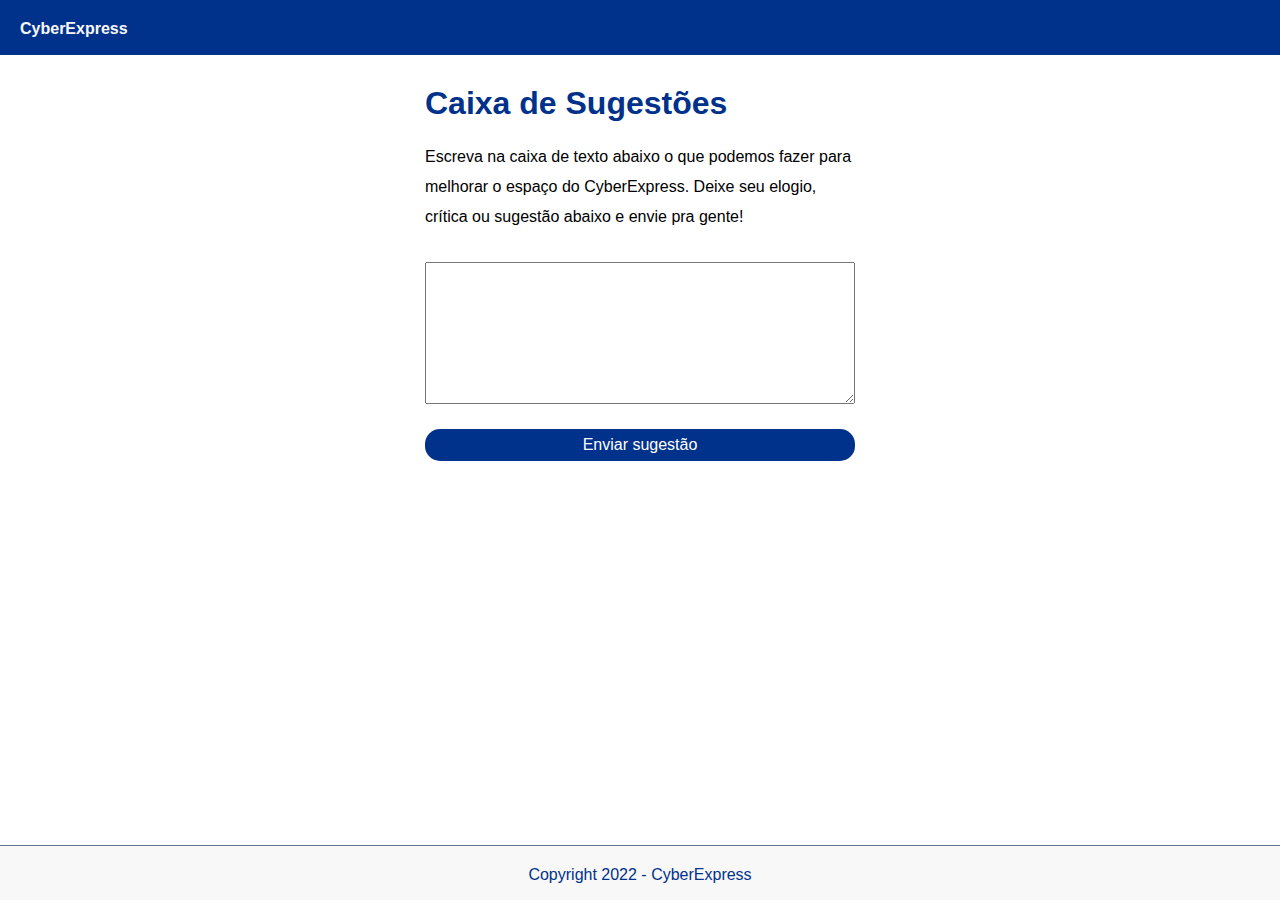
<file: (FORMULÁRIO) Caixa de sugestões/index.html>
<!DOCTYPE html>
 <html lang="pt-br">
 <head>
     <meta charset="UTF-8">
     <meta name="viewport" content="width=device-width, initial-scale=1.0">
     <title>CyberExpress - Caixa de sugestões</title>
     <link rel="stylesheet" type="text/css" href="estilo.css"/>
 </head>
 <body>
     <header>
         <span>CyberExpress</span>
     </header>
     <main>
         <h1>Caixa de Sugestões</h1>

         <p>Escreva na caixa de texto abaixo o que podemos fazer para melhorar
         o espaço do CyberExpress. Deixe seu elogio, crítica ou sugestão abaixo e
         envie pra gente!</p>

         <form action="https://www.devmedia.com.br/codigos/formularios/aula2/">
             <textarea name="sugestao"></textarea>
             <button type="submit">Enviar sugestão</button>
         </form>
     </main>
     <footer>
         Copyright 2022 - CyberExpress
     </footer>
 </body>
 </html>
</file>
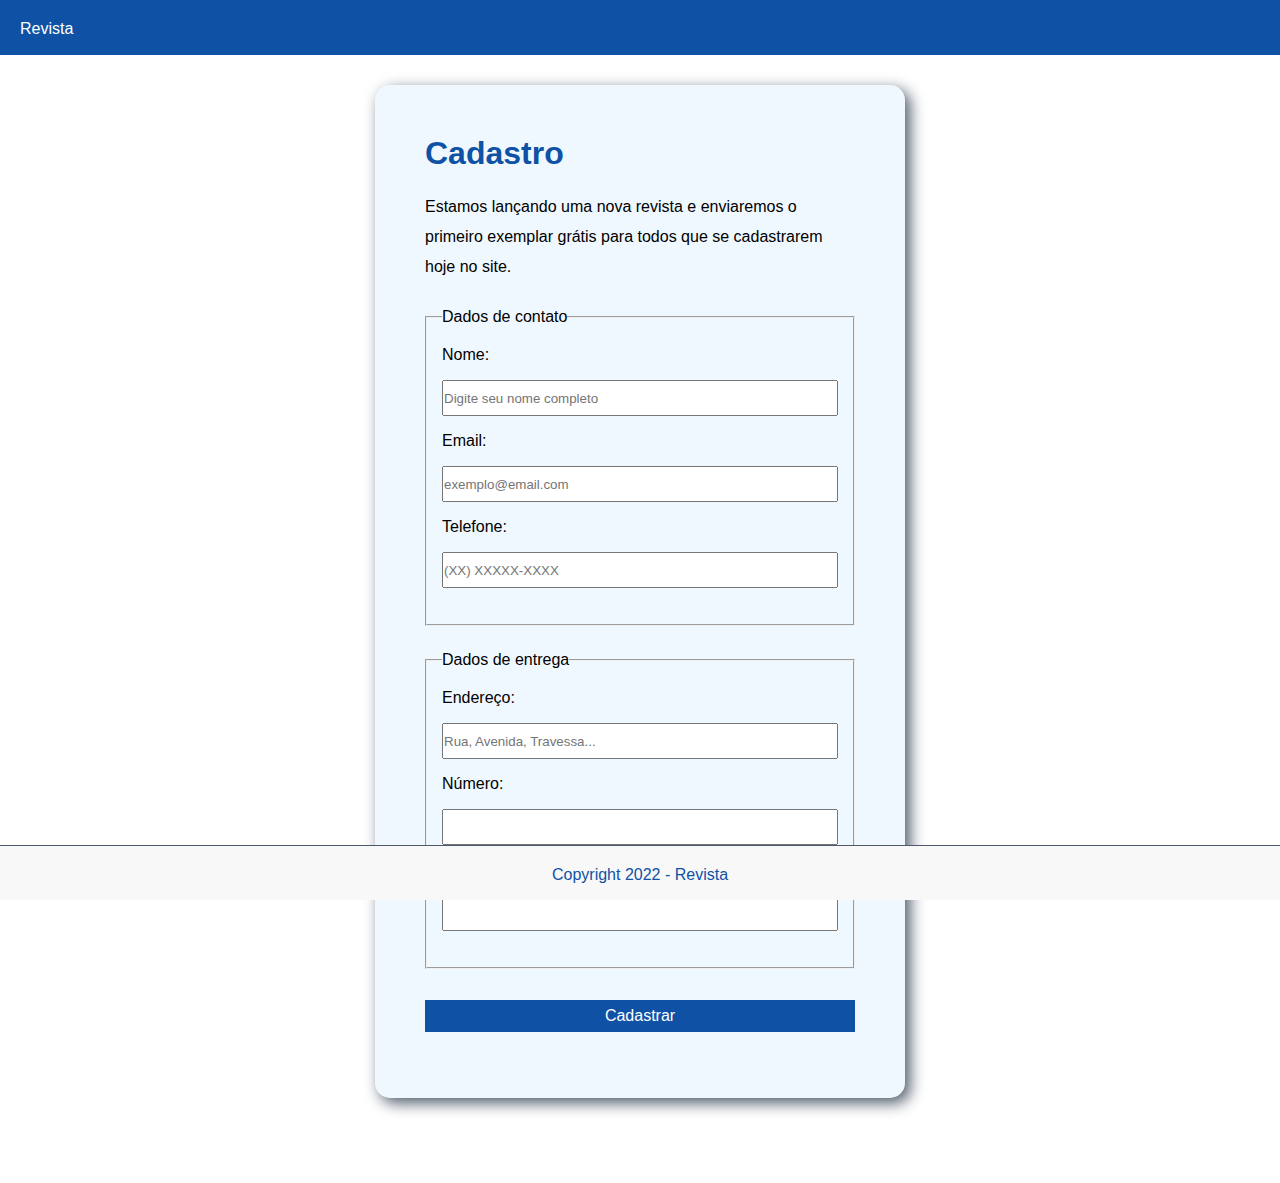
<file: (FORMULÁRIO) Fieldset/index.html>
<!DOCTYPE html>
<html lang="pt-br">
<head>
    <meta charset="UTF-8">
    <meta name="viewport" content="width=device-width, initial-scale=1.0">
    <title>Cadastro - Receba um brince casa</title>
    <link rel="stylesheet" type="text/css" href="fieldset.css"/>
</head>
<body>
    <header>
        <span>Revista</span>
    </header>
    <main>
        <h1>Cadastro</h1>

        <p>Estamos lançando uma nova revista e enviaremos o primeiro exemplar grátis para todos que se cadastrarem hoje no site.</p>

        <form action="https://www.devmedia.com.br/codigos/formularios/aula8/">

            <fieldset>
                <legend>Dados de contato</legend>

                <label>Nome: </label>
                <input placeholder="Digite seu nome completo" required type="text" name="nome"/>

                <label>Email:</label>
                <input placeholder="exemplo@email.com" type="email" name="email" />

                <label>Telefone:</label>
                <input placeholder="(XX) XXXXX-XXXX" type="tel" name="telefone" />
            </fieldset>

            <fieldset>
                <legend>Dados de entrega</legend>

                <label>Endereço:</label>
                <input placeholder="Rua, Avenida, Travessa..." type="text" name="endereco" />

                <label>Número:</label>
                <input type="number" name="numero" />

                <label>Complemento:</label>
                <input type="text" name="complemento" />
            </fieldset>

            <button type="submit">Cadastrar</button>

        </form>
    </main>
    <footer>
        Copyright 2022 - Revista
    </footer>
</body>
</html>
</file>
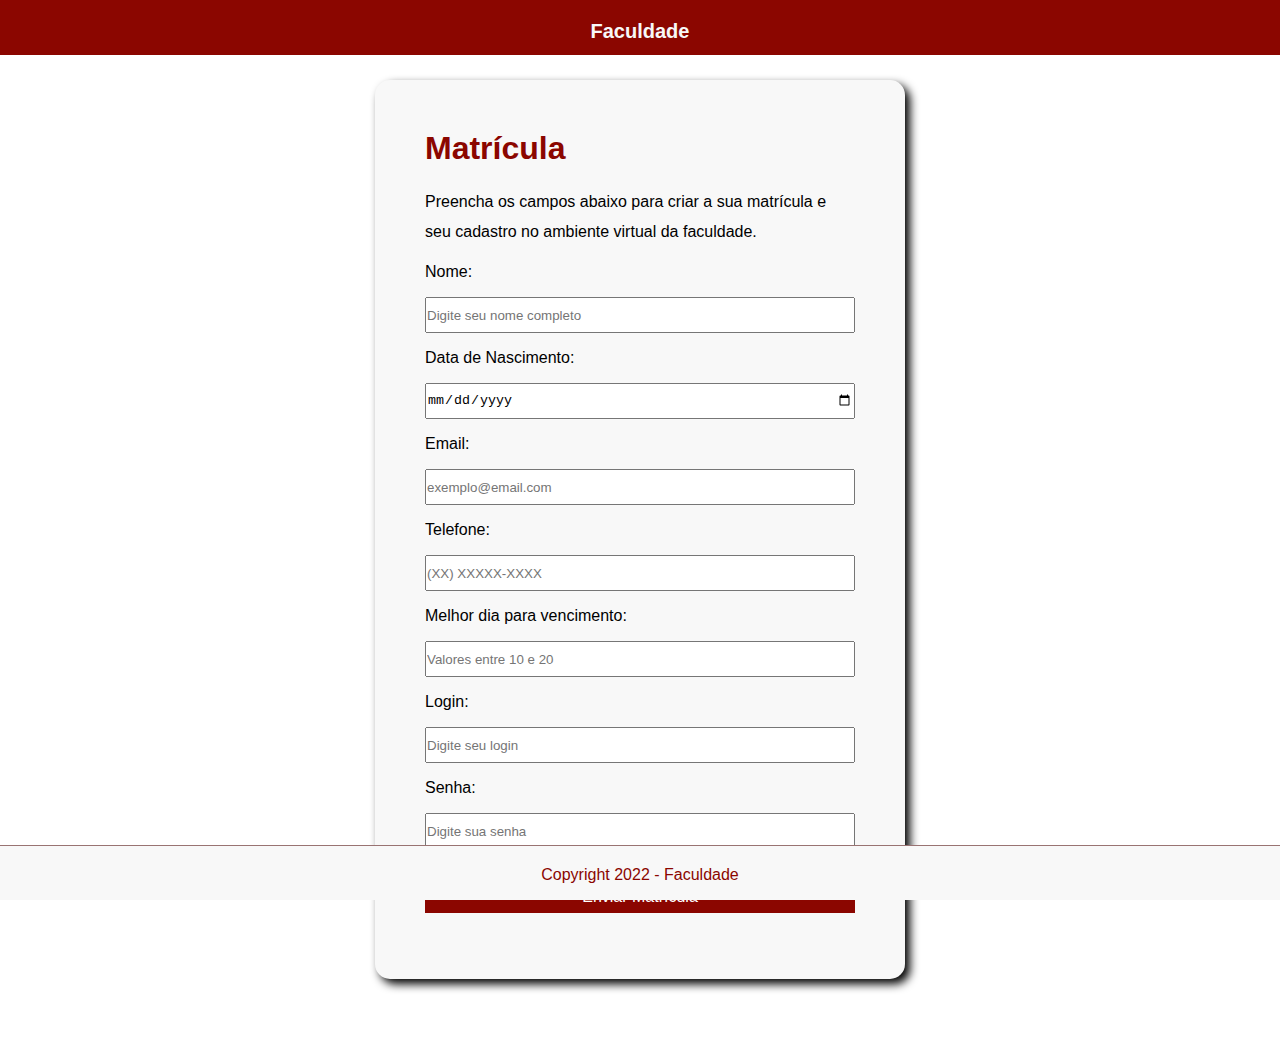
<file: (FORMULÁRIO) Matrícula/index.html>
<!DOCTYPE html>
<html lang="pt-br">
<head>
    <meta charset="UTF-8">
    <meta name="viewport" content="width=device-width, initial-scale=1.0">
    <title>Faculdade - Matrícula</title>
    <link rel="stylesheet" type="text/css" href="faculdade.css"/>
</head>
<body>
    <header>
        <span>Faculdade</span>
    </header>
    <main>
        <h1>Matrícula</h1>

        <p>Preencha os campos abaixo para criar a sua matrícula e seu cadastro no ambiente virtual da faculdade.</p>

        <form action="https://www.devmedia.com.br/codigos/formularios/aula3/">

            <label>Nome: </label>
            <input placeholder="Digite seu nome completo" type="text" name="nome" required />

            <label>Data de Nascimento: </label>
            <input type="date" name="data_nascimento" max="2004-03-01" required/>

            <label>Email:</label>
            <input placeholder="exemplo@email.com" type="email" name="email" required />

            <label>Telefone:</label>
            <input placeholder="(XX) XXXXX-XXXX" type="tel" name="telefone" minlength="14" required />

            <label>Melhor dia para vencimento:</label>
            <input placeholder="Valores entre 10 e 20" type="number" name="dia_vencimento" min="10" max="20" required />

            <label>Login:</label>
            <input placeholder="Digite seu login" type="text" name="login" minlength="3" required/>

            <label>Senha:</label>
            <input placeholder="Digite sua senha" type="password" name="senha" minlength="4" maxlength="8" required />

            <button type="submit">Enviar Matrícula</button>

        </form>
    </main>
    <footer>
        Copyright 2022 - Faculdade
    </footer>
</body>
</html>
</file>
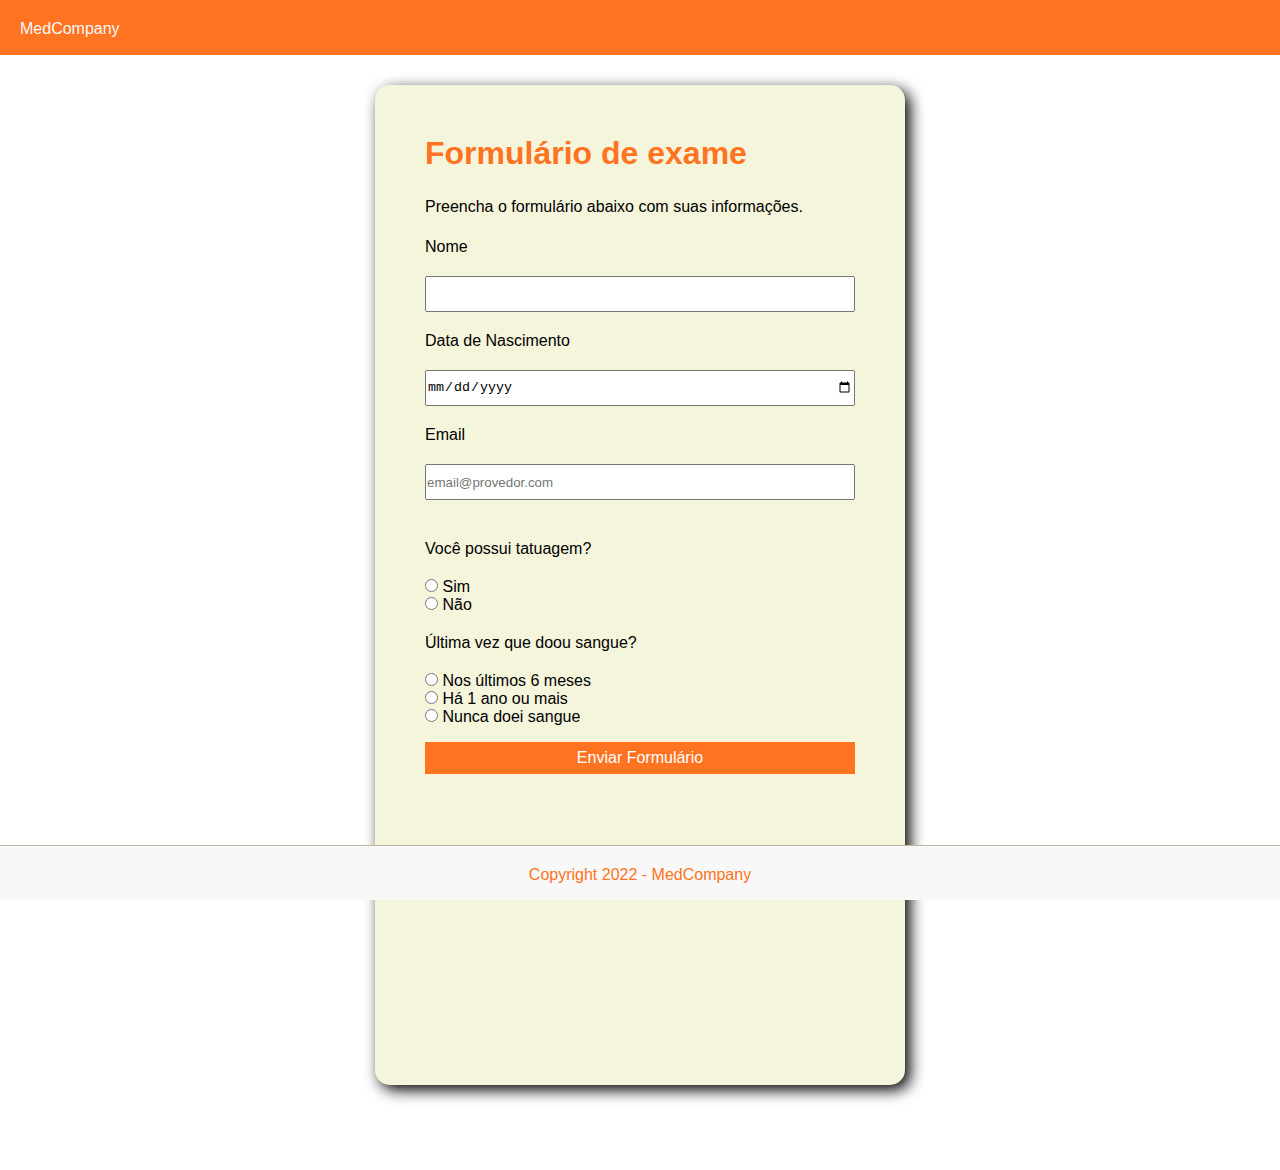
<file: (FORMULÁRIO) Médico/index.html>
<!DOCTYPE html>
<html lang="pt-br">
<head>
    <meta charset="UTF-8">
    <meta name="viewport" content="width=device-width, initial-scale=1.0">
    <title>MedCompany - Formulário de Exame</title>
    <link rel="stylesheet" type="text/css" href="medico.css"/>
</head>
<body>
    <header>
        <span>MedCompany</span>
    </header>
    <main>
        <h1>Formulário de exame</h1>

        <p>Preencha o formulário abaixo com suas informações.</p>

        <form action="https://www.devmedia.com.br/codigos/formularios/aula6/">
            <label>Nome</label>
            <input type="text" name="nome" class="inputText" required />
            <label>Data de Nascimento</label>
            <input type="date" name="data_nascimento" class="inputText" required />
            <label>Email</label>
            <input type="email" name="email" class="inputText" placeholder="email@provedor.com" required />

            <div class="categoria categoria-tatuagem">
                <h2 class="titulo-categoria">Você possui tatuagem?</h2>
                <div class="grupo-opcao">
                    <input type="radio" name="tatuagem" value="sim" id="tatuagem-sim" required />
                    <label for="tatuagem-sim">Sim</label>
                </div>
                <div class="grupo-opcao">
                    <input type="radio" name="tatuagem" value="não" id="tatuagem-nao" />
                    <label for="tatuagem-nao">Não</label>
                </div>
            </div>

            <div class="categoria categoria-doacao">
                <h2 class="titulo-categoria">Última vez que doou sangue?</h2>
                <div class="grupo-opcao">
                    <input type="radio" name="doacao" value="6 meses" id="doacao-meses" required />
                    <label for="doacao-meses">Nos últimos 6 meses</label>
                </div>
                <div class="grupo-opcao">
                    <input type="radio" name="doacao" value="1 ano" id="doacao-ano" />
                    <label for="doacao-ano">Há 1 ano ou mais</label>
                </div>
                <div class="grupo-opcao">
                    <input type="radio" name="doacao" value="nunca" id="doacao-nunca" />
                    <label for="doacao-nunca">Nunca doei sangue</label>
                </div>
            </div>

            <button type="submit">Enviar Formulário</button>

        </form>
    </main>
    <footer>
        Copyright 2022 - MedCompany
    </footer>
</body>
</html>
</file>
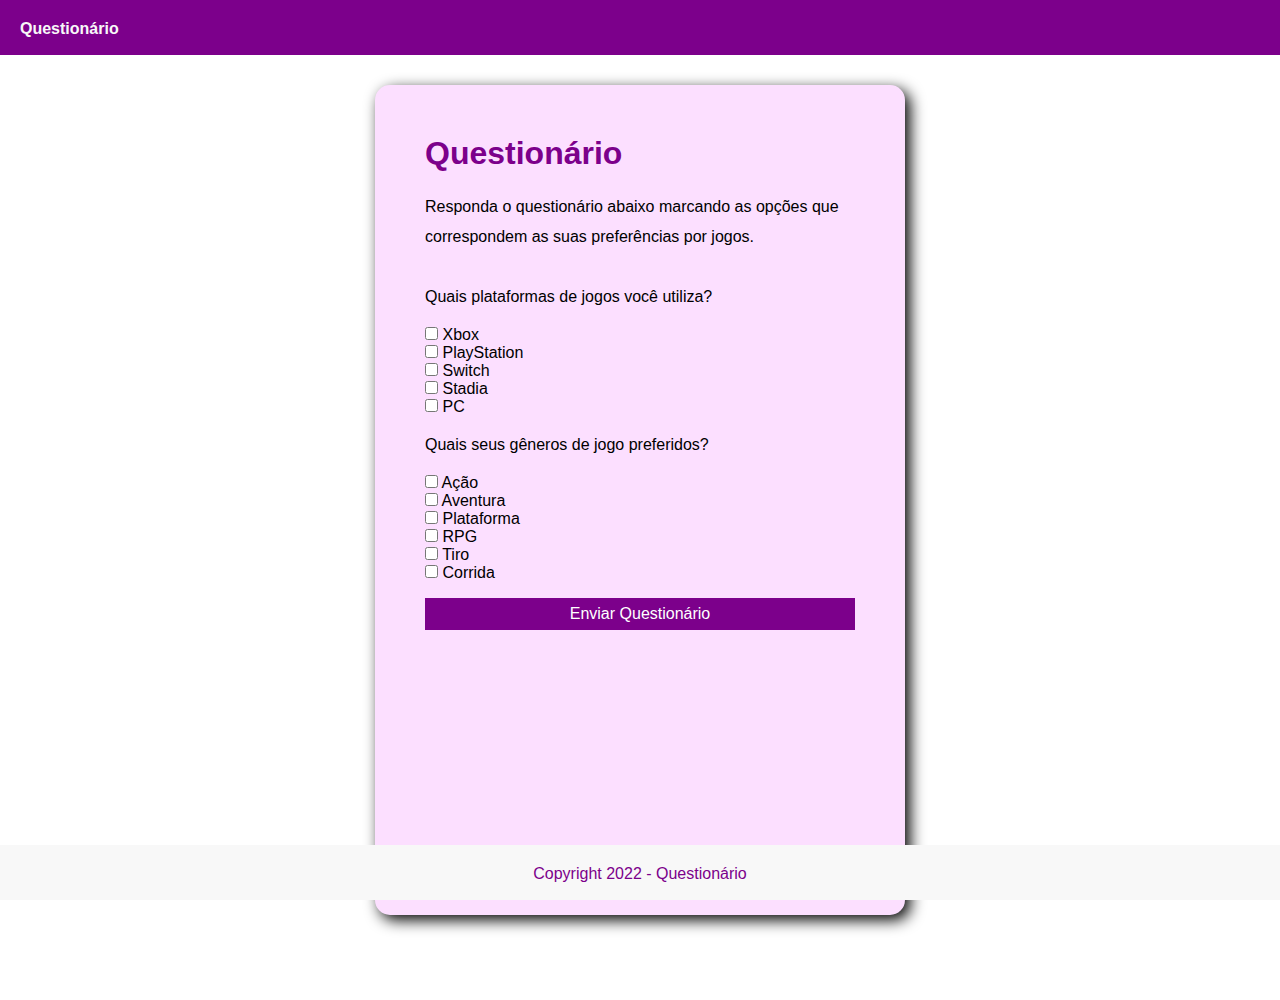
<file: (FORMULÁRIO) Questionário/index.html>
<!DOCTYPE html>
<html lang="pt-br">
<head>
    <meta charset="UTF-8">
    <meta name="viewport" content="width=device-width, initial-scale=1.0">
    <title>Questionário - Seu tipo de jogo favorito</title>
    <link rel="stylesheet" type="text/css" href="questionario.css"/>
</head>
<body>
    <header>
        <span>Questionário</span>
    </header>
    <main>
        <h1>Questionário</h1>

        <p>Responda o questionário abaixo marcando as opções que correspondem as suas preferências por jogos.</p>

        <form action="https://www.devmedia.com.br/codigos/formularios/aula5/">


            <div class="categoria categoria-plataformas">
                <h2 class="titulo-categoria">Quais plataformas de jogos você utiliza?</h2>

                <div class="grupo-opcao">
                    <input type="checkbox" id="check-xbox" name="plataformas[]" value="Xbox">
                    <label for="check-xbox">Xbox</label>
                </div>

                <div class="grupo-opcao">
                    <input type="checkbox" id="check-ps" name="plataformas[]" value="PlayStation">
                    <label for="check-ps">PlayStation</label>
                </div>

                <div class="grupo-opcao">
                    <input type="checkbox" id="check-switch" name="plataformas[]" value="Switch">
                    <label for="check-switch">Switch</label>
                </div>

                <div class="grupo-opcao">
                    <input type="checkbox" id="check-stadia" name="plataformas[]" value="Stadia">
                    <label for="check-stadia">Stadia</label>
                </div>

                <div class="grupo-opcao">
                    <input type="checkbox" id="check-pc" name="plataformas[]" value="PC">
                    <label for="check-pc">PC</label>
                </div>
            </div>

            <div class="categoria categoria-generos">
                <h2 class="titulo-categoria">Quais seus gêneros de jogo preferidos?</h2>

                <div class="grupo-opcao">
                    <input type="checkbox" id="check-acao" name="generos[]" value="Acao">
                    <label for="check-acao">Ação</label>
                </div>

                <div class="grupo-opcao">
                    <input type="checkbox" id="check-aventura" name="generos[]" value="Aventura">
                    <label for="check-aventura">Aventura</label>
                </div>

                <div class="grupo-opcao">
                    <input type="checkbox" id="check-plataforma" name="generos[]" value="Plataforma">
                    <label for="check-plataforma">Plataforma</label>
                </div>

                <div class="grupo-opcao">
                    <input type="checkbox" id="check-rpg" name="generos[]" value="RPG">
                    <label for="check-rpg">RPG</label>
                </div>

                <div class="grupo-opcao">
                    <input type="checkbox" id="check-tiro" name="generos[]" value="Tiro">
                    <label for="check-tiro">Tiro</label>
                </div>

                <div class="grupo-opcao">
                    <input type="checkbox" id="check-corrida" name="generos[]" value="Corrida">
                    <label for="check-corrida">Corrida</label>
                </div>
            </div>

            <button type="submit">Enviar Questionário</button>

        </form>
    </main>
    <footer>
        Copyright 2022 - Questionário
    </footer>
</body>
</html>
</file>
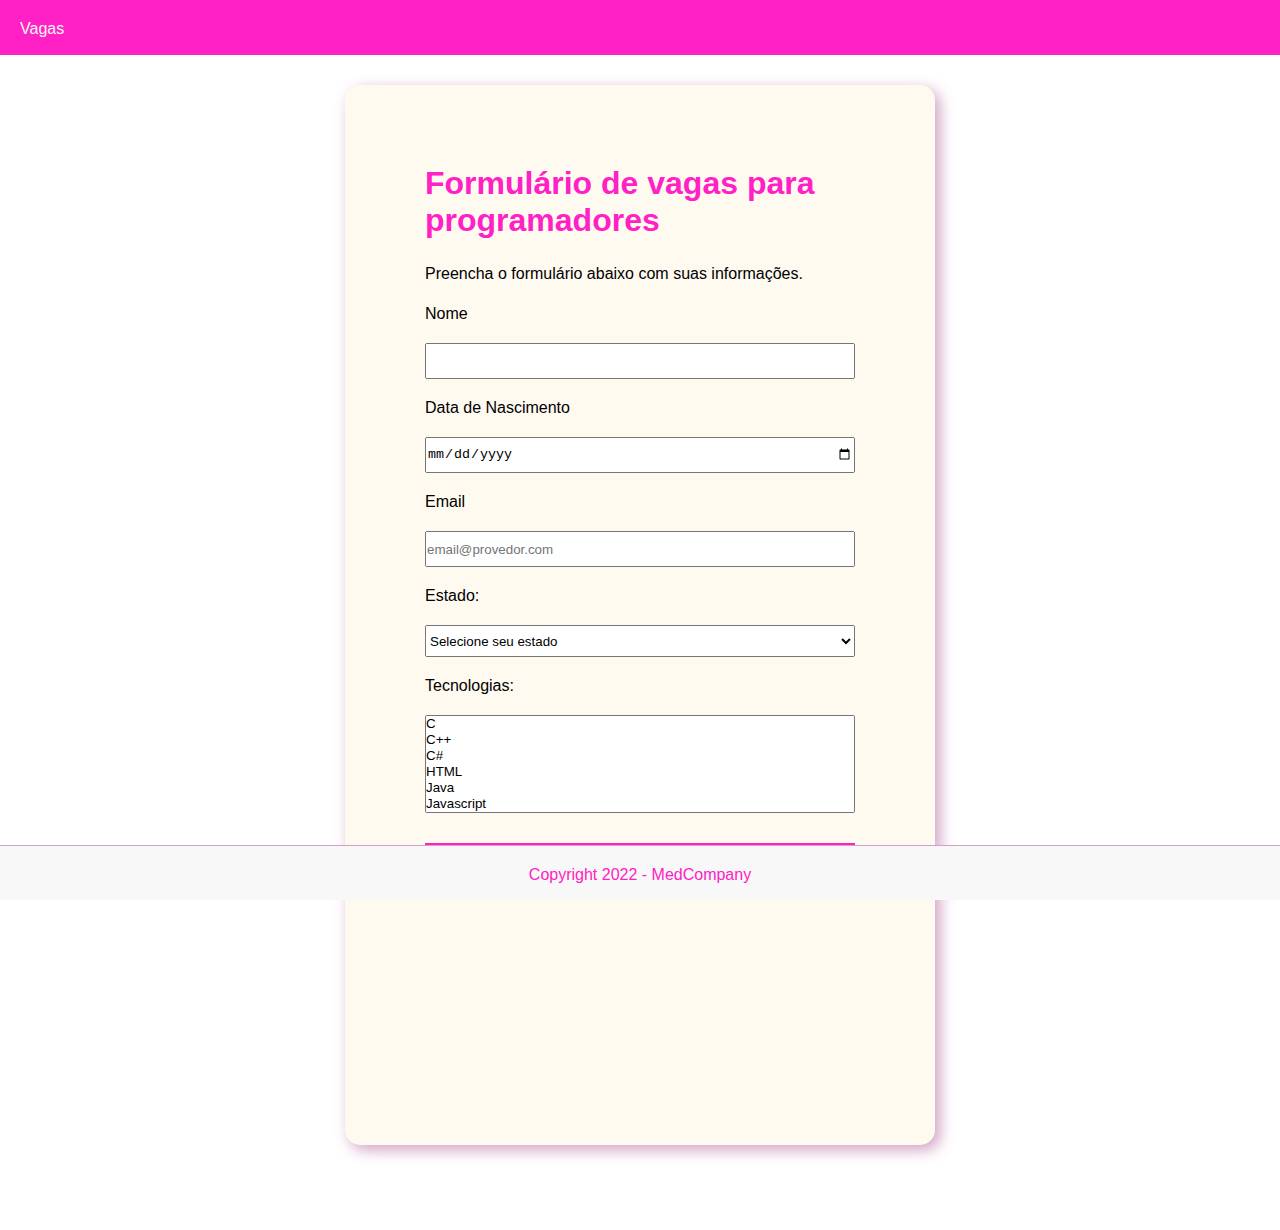
<file: (FORMULÁRIO) Vagas/index.html>
<!DOCTYPE html>
<html lang="pt-br">
<head>
    <meta charset="UTF-8">
    <meta name="viewport" content="width=device-width, initial-scale=1.0">
    <title>Vagas para programadores</title>
    <link rel="stylesheet" type="text/css" href="vagas.css"/>
</head>
<body>
    <header>
        <span>Vagas</span>
    </header>
    <main>
        <h1>Formulário de vagas para programadores</h1>

        <p>Preencha o formulário abaixo com suas informações.</p>

        <form action="https://www.devmedia.com.br/codigos/formularios/aula7/">
            <label>Nome</label>
            <input type="text" name="nome" class="inputText" required />
            <label>Data de Nascimento</label>
            <input type="date" name="data_nascimento" class="inputText" required />
            <label>Email</label>
            <input type="email" name="email" class="inputText" placeholder="email@provedor.com" required />
            <label>Estado:</label>
            <select class="select" name="estado" required>
                <option value="">Selecione seu estado</option>
                <option value="AC">Acre</option>
                <option value="AL">Alagoas</option>
                <option value="AP">Amapá</option>
                <option value="AM">Amazonas</option>
                <option value="BA">Bahia</option>
                <option value="CE">Ceará</option>
                <option value="DF">Distrito Federal</option>
                <option value="ES">Espírito Santo</option>
                <option value="GO">Goiás</option>
                <option value="MA">Maranhão</option>
                <option value="MT">Mato Grosso</option>
                <option value="MS">Mato Grosso do Sul</option>
                <option value="MG">Minas Gerais</option>
                <option value="PA">Pará</option>
                <option value="PB">Paraíba</option>
                <option value="PR">Paraná</option>
                <option value="PB">Pernambuco</option>
                <option value="PI">Piauí</option>
                <option value="RJ">Rio de Janeiro</option>
                <option value="RN">Rio Grande do Norte</option>
                <option value="RS">Rio Grande do Sul</option>
                <option value="RO">Rondônia</option>
                <option value="RR">Roraima</option>
                <option value="SC">Santa Catarina</option>
                <option value="SP">São Paulo</option>
                <option value="SE">Sergipe</option>
                <option value="TO">Tocantins</option>
            </select>
            <label>Tecnologias:</label>
            <select class="selectMultiple" name="tecnologias[]" size="6" multiple>
                <option value="C">C</option>
                <option value="C++">C++</option>
                <option value="C#">C#</option>
                <option value="HTML">HTML</option>
                <option value="Java">Java</option>
                <option value="Javascript">Javascript</option>
                <option value="PHP">PHP</option>
                <option value="Python">Python</option>
                <option value="Ruby">Ruby</option>
                <option value="XML">XML</option>
            </select>

            <button type="submit">Enviar Formulário</button>

        </form>
    </main>
    <footer>
        Copyright 2022 - MedCompany
    </footer>
</body>
</html>
</file>
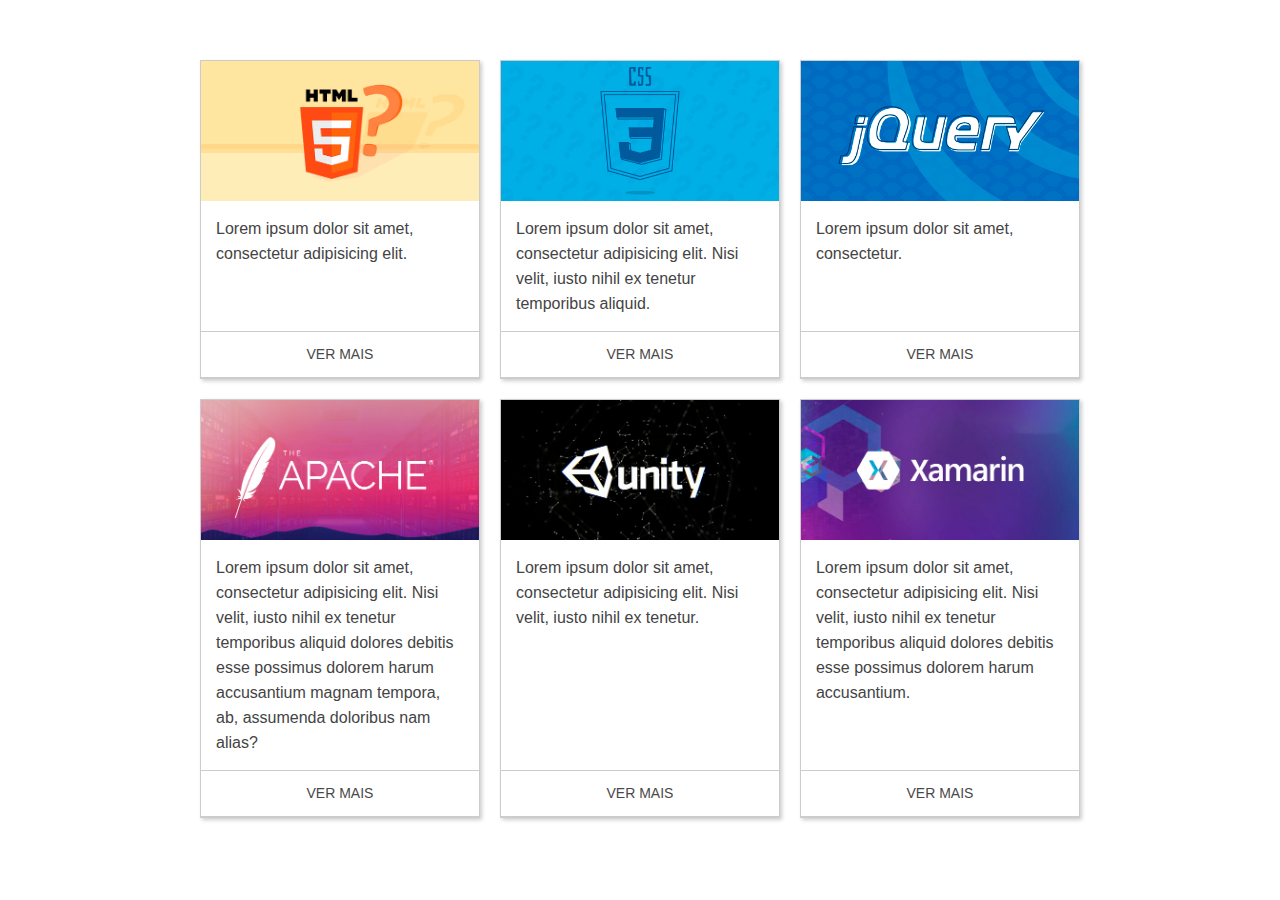
<file: conteudo-adaptavel-flexbox/index.html>
<!DOCTYPE html>
<html>
	<head>
		<title>Exemplo Flex - DevMedia</title>
		<meta name="viewport" content="width=device-width">
		<link rel="stylesheet" type="text/css" href="css/style.css">
	</head>
	<body>
		<main>
			<div class="wrapper">
				<div class="block">
					<div class="block-img">
						<img src="img/html5.png" alt="HTML5">
					</div>
					<div class="block-desc">
						Lorem ipsum dolor sit amet, consectetur adipisicing elit.
					</div>
					<div class="block-link">
						<a href="#">Ver mais</a>
					</div>
				</div>

				<div class="block">
					<div class="block-img">
						<img src="img/css3.png" alt="CSS3">
					</div>
					<div class="block-desc">
						Lorem ipsum dolor sit amet, consectetur adipisicing elit. Nisi velit, iusto nihil ex tenetur temporibus aliquid.
					</div>
					<div class="block-link">
						<a href="#">Ver mais</a>
					</div>
				</div>

				<div class="block">
					<div class="block-img">
						<img src="img/jquery.png" alt="jQuery">
					</div>
					<div class="block-desc">
						Lorem ipsum dolor sit amet, consectetur.
					</div>
					<div class="block-link">
						<a href="#">Ver mais</a>
					</div>
				</div>

				<div class="block">
					<div class="block-img">
						<img src="img/apache.jpg" alt="Apache">
					</div>
					<div class="block-desc">
						Lorem ipsum dolor sit amet, consectetur adipisicing elit. Nisi velit, iusto nihil ex tenetur temporibus aliquid dolores debitis esse
						possimus dolorem harum accusantium magnam tempora, ab, assumenda doloribus nam alias?
					</div>
					<div class="block-link">
						<a href="#">Ver mais</a>
					</div>
				</div>

				<div class="block">
					<div class="block-img">
						<img src="img/unity.jpg" alt="Unity 3D">
					</div>
					<div class="block-desc">
						Lorem ipsum dolor sit amet, consectetur adipisicing elit. Nisi velit, iusto nihil ex tenetur.
					</div>
					<div class="block-link">
						<a href="#">Ver mais</a>
					</div>
				</div>
				
				<div class="block">
					<div class="block-img">
						<img src="img/xamarin.jpg" alt="Xamarin">
					</div>
					<div class="block-desc">
						Lorem ipsum dolor sit amet, consectetur adipisicing elit. Nisi velit, iusto nihil ex tenetur temporibus aliquid dolores debitis esse
						possimus dolorem harum accusantium.
					</div>
					<div class="block-link">
						<a href="#">Ver mais</a>
					</div>
				</div>
			</div>
		</main>
	</body>
</html>
</file>
<file: (FORMULÁRIO) Caixa de sugestões/estilo.css>
*
{
    margin: 0;
    padding: 0;
}

header
{
    width: 100%;
    height: 55px;
    padding: 20px;
    box-sizing: border-box;
    background: #00318b;
    color: #f8f8f8;
    font-family: sans-serif;
    font-size: 16px;
    font-weight: bold;
}

footer
{
    width: 100%;
    height: 55px;
    position: fixed;
    bottom: 0;
    padding: 20px;
    box-sizing: border-box;
    text-align: center;
    font-family: sans-serif;
    background: #f8f8f8;
    color: #00318b;
    border-top: #637595 1px solid;
}

main {
    display: flex;
    flex-direction: column;
    width: 100%;
    max-width: 430px;
    margin: 30px auto;
    height: 100%;
}

form {
    display: flex;
    flex-direction: column;
    width: 100%;
}

textarea {
    height: 120px;
    margin: 30px 0 25px 0;
    padding: 10px;
    font-size: 18px;
}

button {
    background: #00318b;
    border: none;
    height: 32px;
    font-family: sans-serif;
    font-size: 16px;
    color: #fff;
    border-radius: 15px;
}

p {
    margin: 20px 0 0 0;
    line-height: 30px;
    font-family: sans-serif;
}

h1 {
    font-family: sans-serif;
    color: #00318b;
}
</file>
<file: (FORMULÁRIO) Fieldset/fieldset.css>
*
{
    margin: 0;
    padding: 0;
}

header
{
    width: 100%;
    height: 55px;
    padding: 20px;
    box-sizing: border-box;
    background: #0f52a5;
    color: #ffffff;
    font-family: sans-serif;
    font-size: 16px;
}

footer
{
    width: 100%;
    height: 55px;
    position: sticky;
    bottom: 0;
    padding: 20px;
    box-sizing: border-box;
    text-align: center;
    font-family: sans-serif;
    background: #f8f8f8;
    color: #0f52a5;
    border-top: #4d5968 solid 1px;
}

main {
    display: flex;
    flex-direction: column;
    width: 100%;
    max-width: 430px;
    margin: 30px auto;
    height: 100%;
    padding: 50px;
    border-radius: 15px;
    background-color: aliceblue;
    box-shadow: #4d5968 5px 5px 15px;
}

form {
    display: flex;
    flex-direction: column;
    width: 100%;
    font-family: sans-serif;
    padding: 16px 0;
}

fieldset {
    display: flex;
    flex-direction: column;
    padding: 20px 15px;
    margin: 10px 0 15px 0;
}

input {
    height: 32px;
    margin: 16px 0 16px 0;
}

button {
    background: #0f52a5;
    border: none;
    height: 32px;
    font-family: sans-serif;
    font-size: 16px;
    color: #fff;
    margin: 16px 0 0 0;
}

p {
    margin: 20px 0 0 0;
    line-height: 30px;
    font-family: sans-serif;
}

h1 {
    font-family: sans-serif;
    color: #0f52a5;
}
</file>
<file: (FORMULÁRIO) Matrícula/faculdade.css>
*
{
    margin: 0;
    padding: 0;
}

header
{
    width: 100%;
    height: 55px;
    padding: 20px;
    box-sizing: border-box;
    background: #8b0600;
    font-family: sans-serif;
    font-size: 20px;
    text-align: center;
    font-weight: bold;
    color: #f8f8f8;
    position: fixed;
    top: 0;
}

footer
{
    width: 100%;
    height: 55px;
    position: sticky;
    bottom: 0;
    padding: 20px;
    box-sizing: border-box;
    text-align: center;
    font-family: sans-serif;
    background: #f8f8f8;
    color: #8b0600;
    border-top: #997372 solid 1px;
}

main {
    display: flex;
    flex-direction: column;
    width: 100%;
    max-width: 430px;
    margin: 30px auto;
    height: 100%;
    background-color: #f8f8f8;
    padding: 50px;
    border-radius: 15px;
    box-shadow: black 5px 5px 10px ;
    margin-top: 80px ;
}

form {
    display: flex;
    flex-direction: column;
    width: 100%;
    font-family: sans-serif;
    padding: 16px 0;

}

input {
    height: 32px;
    margin: 16px 0 16px 0;

}

button {
    background: #8b0600;
    border: none;
    height: 32px;
    font-family: sans-serif;
    font-size: 16px;
    color: #fff;
    margin: 16px 0 0 0;
}

p {
    margin: 20px 0 0 0;
    line-height: 30px;
    font-family: sans-serif;

}

h1 {
    font-family: sans-serif;
    color: #8b0600;
}
</file>
<file: (FORMULÁRIO) Médico/medico.css>
*
{
    margin: 0;
    padding: 0;
}

html,body {
    height: 100%;
}

header
{
    width: 100%;
    height: 55px;
    padding: 20px;
    box-sizing: border-box;
    background: #ff7321;
    color: #f8f8f8;
    font-family: sans-serif;
    font-size: 16px;
}

footer
{
    width: 100%;
    height: 55px;
    position: sticky;
    bottom: 0;
    padding: 20px;
    box-sizing: border-box;
    text-align: center;
    font-family: sans-serif;
    background: #f8f8f8;
    color: #ff7321;
    border-top: 1px solid rgb(194, 181, 159);
}

main {
    display: flex;
    flex-direction: column;
    width: 100%;
    max-width: 430px;
    margin: 30px auto;
    height: 100%;
    padding: 50px;
    background-color:beige;
    border-radius: 15px;
    box-shadow: 5px 5px 15px;
}

form {
    display: flex;
    flex-direction: column;
    width: 100%;
    font-family: sans-serif;
    padding: 16px 0;
}

.inputText {
    height: 32px;
    margin: 20px 0;
}

.titulo-categoria{
    padding: 20px 0;
    display: flex;
    font-family: sans-serif;
    font-weight: normal;
    font-size: 16px;
}

.checkbox-label {
    display: flex;
    align-items: center;
}

.checkbox-label label {
    margin: 0 10px;
}

button {
    background: #ff7321;
    border: none;
    height: 32px;
    font-family: sans-serif;
    font-size: 16px;
    color: #fff;
    margin: 16px 0 0 0;
}

p {
    margin: 20px 0 0 0;
    line-height: 30px;
    font-family: sans-serif;
}

h1 {
    font-family: sans-serif;
    color: #ff7321;
}
</file>
<file: (FORMULÁRIO) Questionário/questionario.css>
*
{
    margin: 0;
    padding: 0;
}

html,body {
    height: calc(100% - 85px);
}

header
{
    width: 100%;
    height: 55px;
    padding: 20px;
    box-sizing: border-box;
    background: #7c008b;
    color: #f8f8f8;
    font-family: sans-serif;
    font-size: 16px;
    font-weight: bolder;
}

main {
    display: flex;
    flex-direction: column;
    width: 100%;
    max-width: 430px;
    margin: 30px auto;
    height: 100%;
    padding: 50px;
    background-color:#fcdfff;
    border-radius: 15px;   
    box-shadow: black 5px 5px 15px; 
}

h1 {
    font-family: sans-serif;
    color: #7c008b;
}

p {
    margin: 20px 0 0 0;
    line-height: 30px;
    font-family: sans-serif;
}

form {
    display: flex;
    flex-direction: column;
    width: 100%;
    font-family: sans-serif;
    padding: 16px 0;
    
}

.categoria .titulo-categoria{
    padding: 20px 0;
    display: flex;
    font-family: sans-serif;
    font-weight: normal;
    font-size: 16px;

}

button {
    background: #7c008b;
    border: none;
    height: 32px;
    font-family: sans-serif;
    font-size: 16px;
    color: #fff;
    margin: 16px 0 0 0;
}

footer
{
    width: 100%;
    height: 55px;
    position: sticky;
    bottom: 0;
    padding: 20px;
    box-sizing: border-box;
    text-align: center;
    font-family: sans-serif;
    background: #f8f8f8;
    color: #7c008b;
}
</file>
<file: (FORMULÁRIO) Vagas/vagas.css>
*
{
    margin: 0;
    padding: 0;
}

html,body {
    height: 100%;
}

header
{
    width: 100%;
    height: 55px;
    padding: 20px;
    box-sizing: border-box;
    background: #ff21c5;
    color: #f8f8f8;
    font-family: sans-serif;
    font-size: 16px;
}

footer
{
    width: 100%;
    height: 55px;
    position: sticky;
    bottom: 0;
    padding: 20px;
    box-sizing: border-box;
    text-align: center;
    font-family: sans-serif;
    background: #f8f8f8;
    color: #ff21c5;
    border-top: 1px solid #d1a2c5;
}

main {
    display: flex;
    flex-direction: column;
    width: 100%;
    max-width: 430px;
    margin: 30px auto;
    height: 100%;
    padding: 80px;
    background-color: floralwhite;
    box-shadow: #d1a2c5 5px 5px 15px;
    border-radius: 15px;
}

form {
    display: flex;
    flex-direction: column;
    width: 100%;
    font-family: sans-serif;
    padding: 16px 0;
}

.inputText {
    height: 32px;
    margin: 20px 0;
}

.titulo-categoria{
    padding: 20px 0;
    display: flex;
    font-family: sans-serif;
    font-weight: normal;
    font-size: 16px;
}

.checkbox-label {
    display: flex;
    align-items: center;
}

.checkbox-label label {
    margin: 0 10px;
}

.select
{
    height: 32px;
    margin: 20px 0;
}

.selectMultiple
{
    margin: 20px 0;
}


button {
    background: #ff21c5;
    border: none;
    height: 32px;
    font-family: sans-serif;
    font-size: 16px;
    color: #fff;
    margin: 10px 0 0 0;
    }

p {
    margin: 20px 0 0 0;
    line-height: 30px;
    font-family: sans-serif;
}

h1 {
    font-family: sans-serif;
    color: #ff21c5;
}
</file>
<file: conteudo-adaptavel-flexbox/css/style.css>
* { box-sizing: border-box; }

body{
    margin: auto;
    font-family: sans-serif;
    font-size: 16px;
    color: #444;
    line-height: 25px;
}

.wrapper {
    display: flex;
    flex-wrap: wrap;
    max-width: 900px;
    width: 100%;
    margin: 50px auto;
}

.block {
    width: calc(100%/3 - 20px);
    margin: 10px;
    border: 1px solid #ccc;
    box-shadow: 2px 2px 4px 0px rgba(0,0,0,0.2);
    display: flex;
    flex-direction: column;
}

.block-img {
    height: calc(((100vw - (100vw - 900px))/3 - 20px) /2);
}

.block-img img {
    width: 100%;
    height: 100%;
    object-fit: cover;
}

.block-desc {
    padding: 15px;
    flex-grow: 1;
}

.block-link {
    border-top: 1px solid #ccc;
    border-bottom: 1px solid #ccc;
}

.block-link a {
    color: #494949;
    display: block;
    font-size: 14px;
    text-align: center;
    text-decoration: none;
    text-transform: uppercase;
    padding: 10px 0;
    transition: 0.1s ease;
}

.block-link a:hover {
    background-color: #ccc;
    color: #fff;
}

@media (max-width: 768px){
    .block {
        width: calc(100%/2 - 20px);
    }
    .block-img {
        height: calc((100vw /2 - 20px) /2);
    }
}


@media (max-width: 425px){
    .block {
        width: calc(100% - 20px);
    }
    .block-img {
        height: calc((100vw - 20px) /2);
    }
}


@media (max-width: 320px){
    .block {
        width: calc(100%);
        margin: 10px 0;
    }
    .block-img {
        height: calc(100vw /2);
    }
}
</file>
